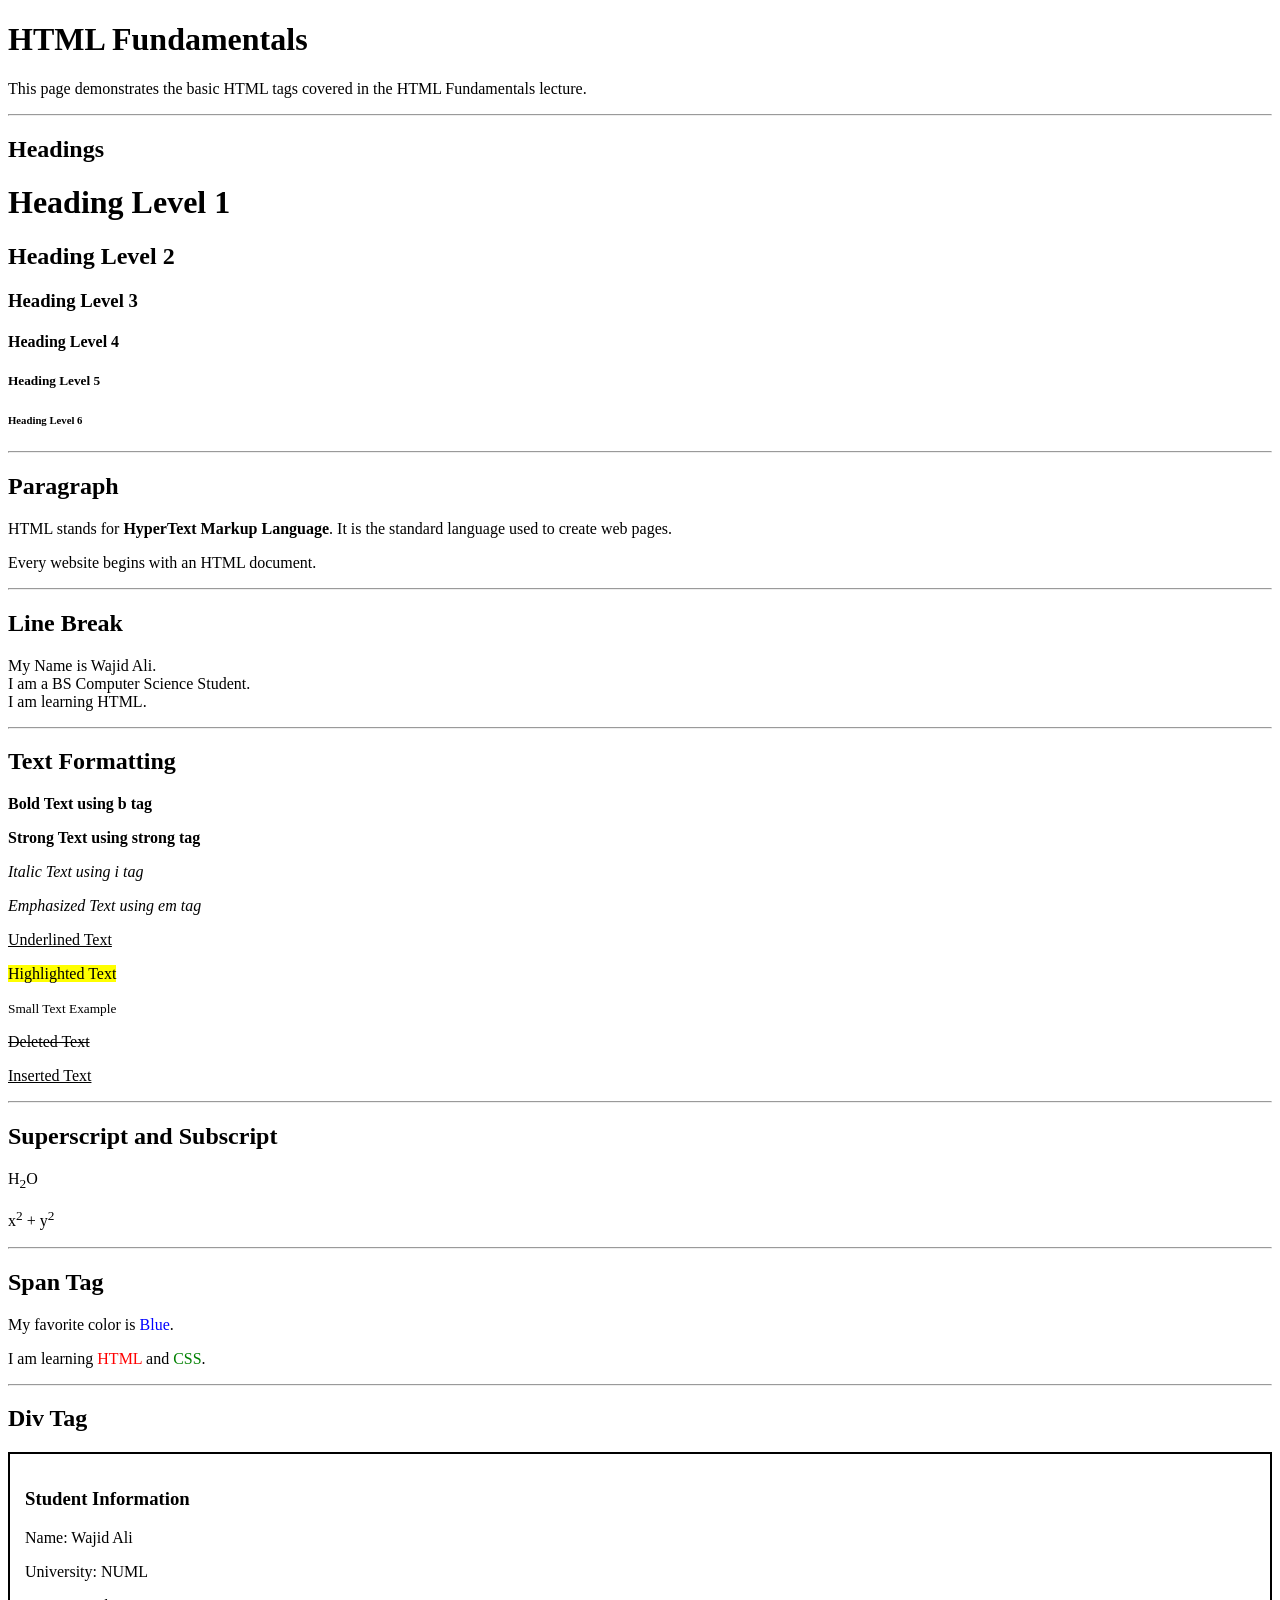
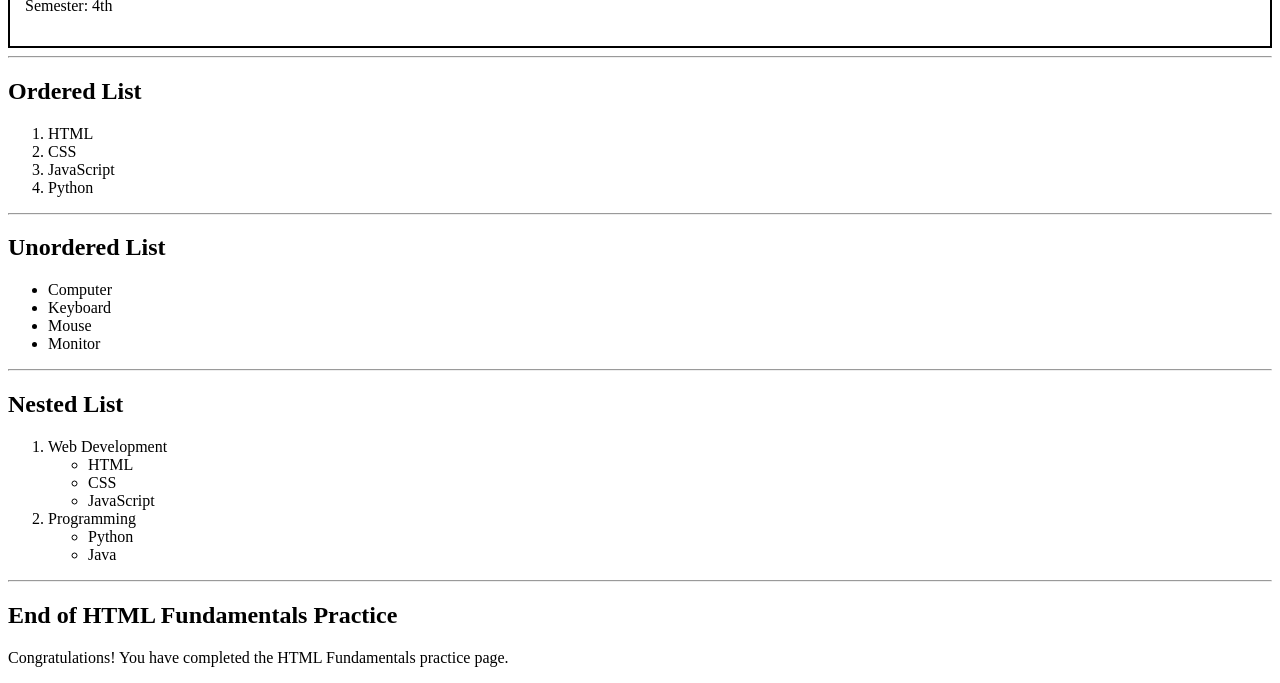
<file: 02-HTML-Fundamentals/index.html>
<!DOCTYPE html>
<html lang="en">

<head>
    <meta charset="UTF-8">
    <meta name="viewport" content="width=device-width, initial-scale=1.0">
    <title>HTML Fundamentals</title>
</head>

<body>

    <h1>HTML Fundamentals</h1>

    <p>
        This page demonstrates the basic HTML tags covered in the HTML Fundamentals lecture.
    </p>

    <hr>

    <!-- ===================================== -->
    <!-- Headings -->
    <!-- ===================================== -->

    <h2>Headings</h2>

    <h1>Heading Level 1</h1>
    <h2>Heading Level 2</h2>
    <h3>Heading Level 3</h3>
    <h4>Heading Level 4</h4>
    <h5>Heading Level 5</h5>
    <h6>Heading Level 6</h6>

    <hr>

    <!-- ===================================== -->
    <!-- Paragraph -->
    <!-- ===================================== -->

    <h2>Paragraph</h2>

    <p>
        HTML stands for <strong>HyperText Markup Language</strong>.
        It is the standard language used to create web pages.
    </p>

    <p>
        Every website begins with an HTML document.
    </p>

    <hr>

    <!-- ===================================== -->
    <!-- Line Break -->
    <!-- ===================================== -->

    <h2>Line Break</h2>

    <p>
        My Name is Wajid Ali.<br>
        I am a BS Computer Science Student.<br>
        I am learning HTML.
    </p>

    <hr>

    <!-- ===================================== -->
    <!-- Text Formatting -->
    <!-- ===================================== -->

    <h2>Text Formatting</h2>

    <p><b>Bold Text using b tag</b></p>

    <p><strong>Strong Text using strong tag</strong></p>

    <p><i>Italic Text using i tag</i></p>

    <p><em>Emphasized Text using em tag</em></p>

    <p><u>Underlined Text</u></p>

    <p><mark>Highlighted Text</mark></p>

    <p><small>Small Text Example</small></p>

    <p><del>Deleted Text</del></p>

    <p><ins>Inserted Text</ins></p>

    <hr>

    <!-- ===================================== -->
    <!-- Superscript & Subscript -->
    <!-- ===================================== -->

    <h2>Superscript and Subscript</h2>

    <p>
        H<sub>2</sub>O
    </p>

    <p>
        x<sup>2</sup> + y<sup>2</sup>
    </p>

    <hr>

    <!-- ===================================== -->
    <!-- Span -->
    <!-- ===================================== -->

    <h2>Span Tag</h2>

    <p>
        My favorite color is
        <span style="color:blue;">Blue</span>.
    </p>

    <p>
        I am learning
        <span style="color:red;">HTML</span>
        and
        <span style="color:green;">CSS</span>.
    </p>

    <hr>

    <!-- ===================================== -->
    <!-- Div -->
    <!-- ===================================== -->

    <h2>Div Tag</h2>

    <div style="border:2px solid black; padding:15px;">

        <h3>Student Information</h3>

        <p>Name: Wajid Ali</p>

        <p>University: NUML</p>

        <p>Semester: 4th</p>

    </div>

    <hr>

    <!-- ===================================== -->
    <!-- Ordered List -->
    <!-- ===================================== -->

    <h2>Ordered List</h2>

    <ol>
        <li>HTML</li>
        <li>CSS</li>
        <li>JavaScript</li>
        <li>Python</li>
    </ol>

    <hr>

    <!-- ===================================== -->
    <!-- Unordered List -->
    <!-- ===================================== -->

    <h2>Unordered List</h2>

    <ul>
        <li>Computer</li>
        <li>Keyboard</li>
        <li>Mouse</li>
        <li>Monitor</li>
    </ul>

    <hr>

    <!-- ===================================== -->
    <!-- Nested List -->
    <!-- ===================================== -->

    <h2>Nested List</h2>

    <ol>
        <li>Web Development
            <ul>
                <li>HTML</li>
                <li>CSS</li>
                <li>JavaScript</li>
            </ul>
        </li>

        <li>Programming
            <ul>
                <li>Python</li>
                <li>Java</li>
            </ul>
        </li>
    </ol>

    <hr>

    <h2>End of HTML Fundamentals Practice</h2>

    <p>
        Congratulations! You have completed the HTML Fundamentals practice page.
    </p>

</body>

</html>
</file>
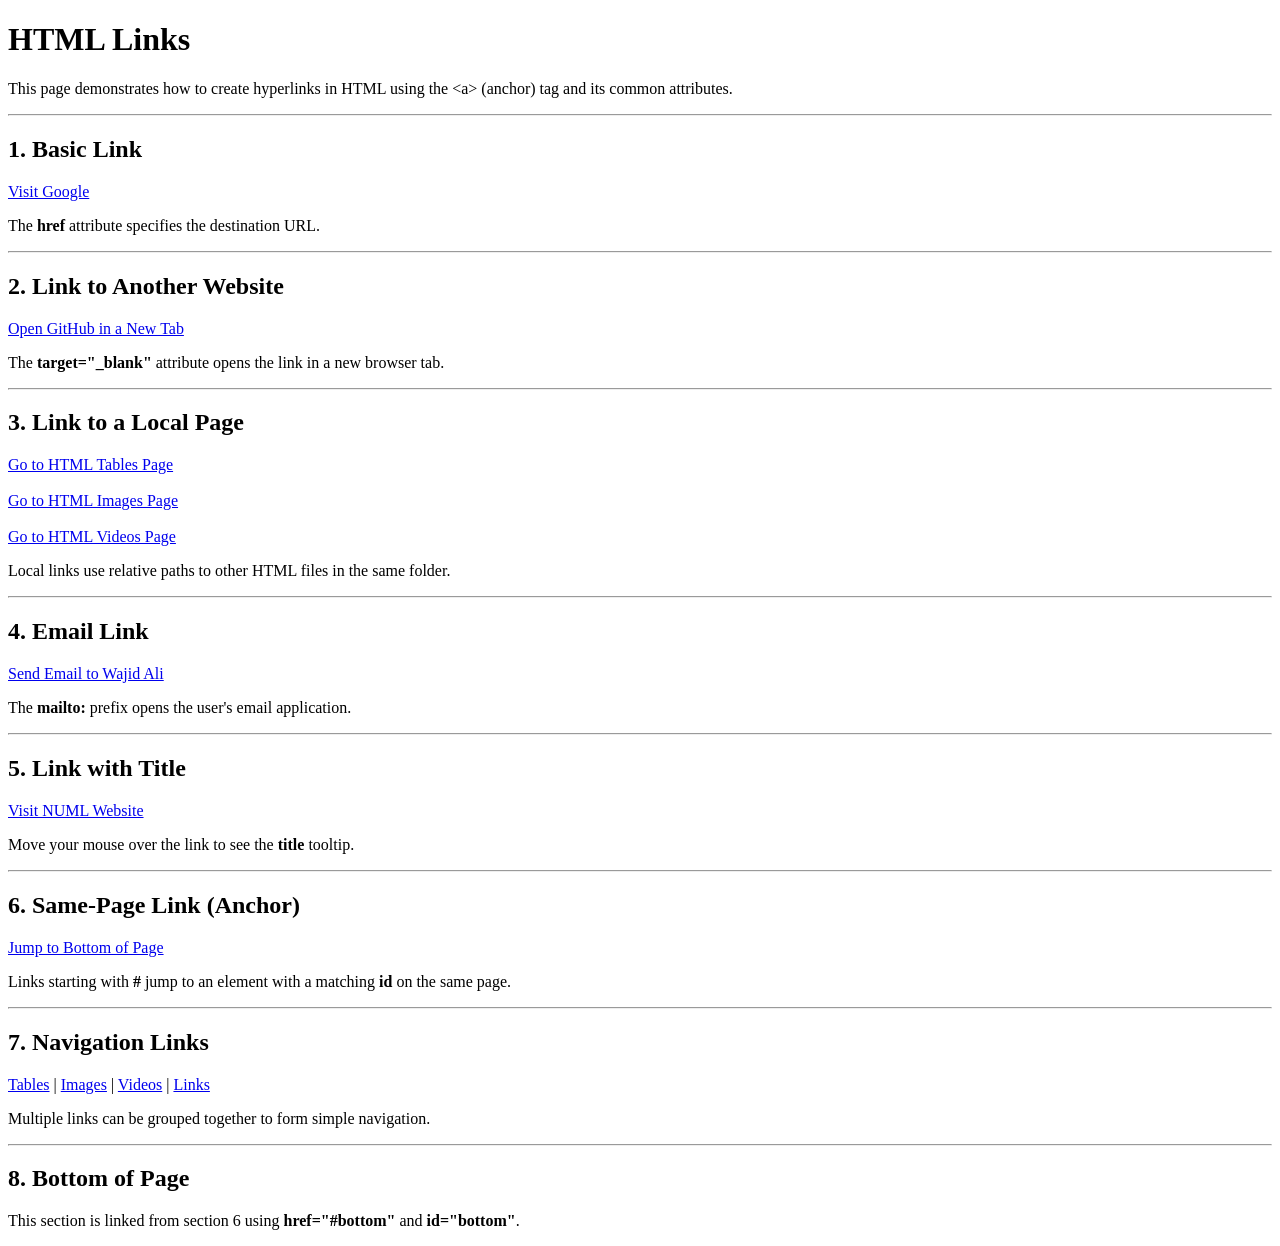
<file: 03-HTML-Elements/links.html>
<!DOCTYPE html>
<html lang="en">

<head>
    <meta charset="UTF-8">
    <meta name="viewport" content="width=device-width, initial-scale=1.0">
    <title>HTML Links</title>
</head>

<body>

    <h1>HTML Links</h1>

    <p>
        This page demonstrates how to create hyperlinks in HTML using the
        &lt;a&gt; (anchor) tag and its common attributes.
    </p>

    <hr>

    <h2>1. Basic Link</h2>

    <a href="https://www.google.com">Visit Google</a>

    <p>
        The <strong>href</strong> attribute specifies the destination URL.
    </p>

    <hr>

    <h2>2. Link to Another Website</h2>

    <a href="https://github.com" target="_blank">Open GitHub in a New Tab</a>

    <p>
        The <strong>target="_blank"</strong> attribute opens the link in a new
        browser tab.
    </p>

    <hr>

    <h2>3. Link to a Local Page</h2>

    <a href="table.html">Go to HTML Tables Page</a>

    <br><br>

    <a href="image.html">Go to HTML Images Page</a>

    <br><br>

    <a href="video.html">Go to HTML Videos Page</a>

    <p>
        Local links use relative paths to other HTML files in the same folder.
    </p>

    <hr>

    <h2>4. Email Link</h2>

    <a href="mailto:wajid@example.com">Send Email to Wajid Ali</a>

    <p>
        The <strong>mailto:</strong> prefix opens the user's email application.
    </p>

    <hr>

    <h2>5. Link with Title</h2>

    <a href="https://www.numl.edu.pk" title="National University of Modern Languages">
        Visit NUML Website
    </a>

    <p>
        Move your mouse over the link to see the <strong>title</strong> tooltip.
    </p>

    <hr>

    <h2>6. Same-Page Link (Anchor)</h2>

    <a href="#bottom">Jump to Bottom of Page</a>

    <p>
        Links starting with <strong>#</strong> jump to an element with a matching
        <strong>id</strong> on the same page.
    </p>

    <hr>

    <h2>7. Navigation Links</h2>

    <p>
        <a href="table.html">Tables</a> |
        <a href="image.html">Images</a> |
        <a href="video.html">Videos</a> |
        <a href="links.html">Links</a>
    </p>

    <p>
        Multiple links can be grouped together to form simple navigation.
    </p>

    <hr>

    <h2 id="bottom">8. Bottom of Page</h2>

    <p>
        This section is linked from section 6 using
        <strong>href="#bottom"</strong> and <strong>id="bottom"</strong>.
    </p>

</body>

</html>
</file>
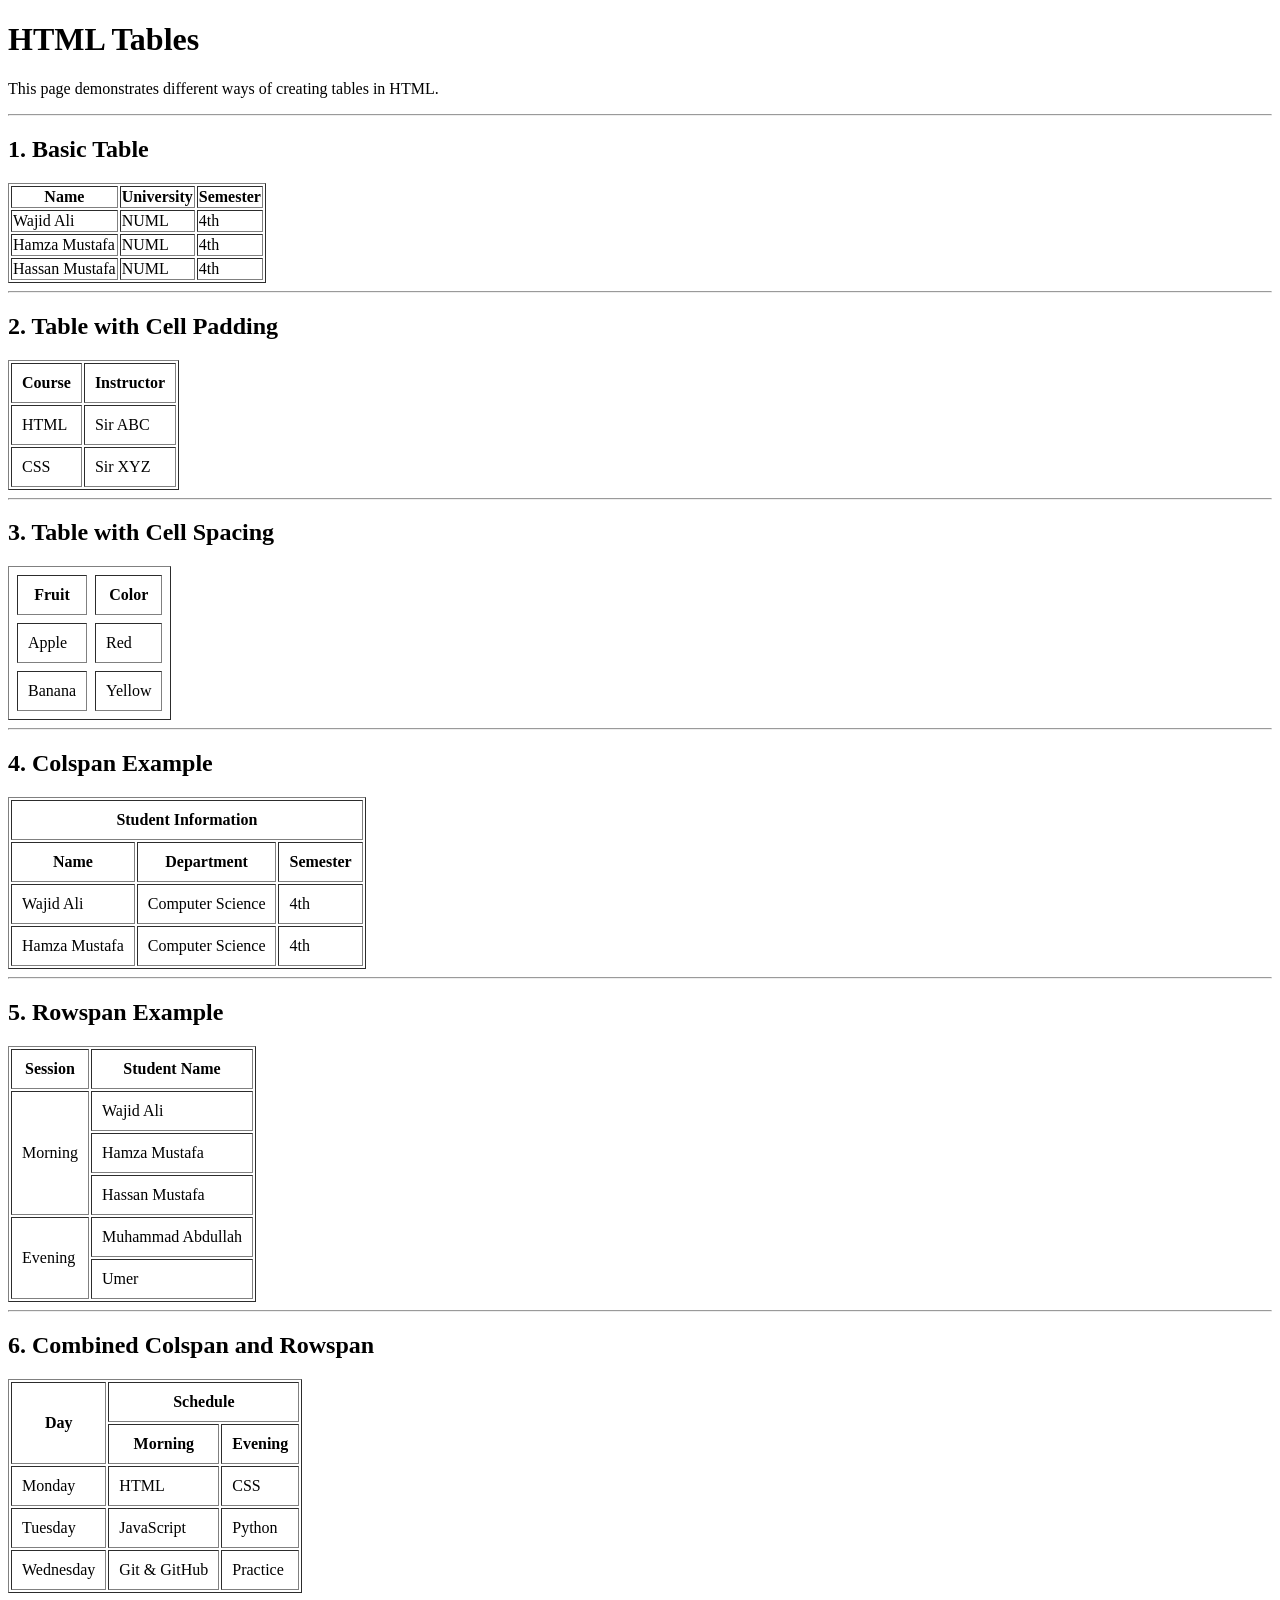
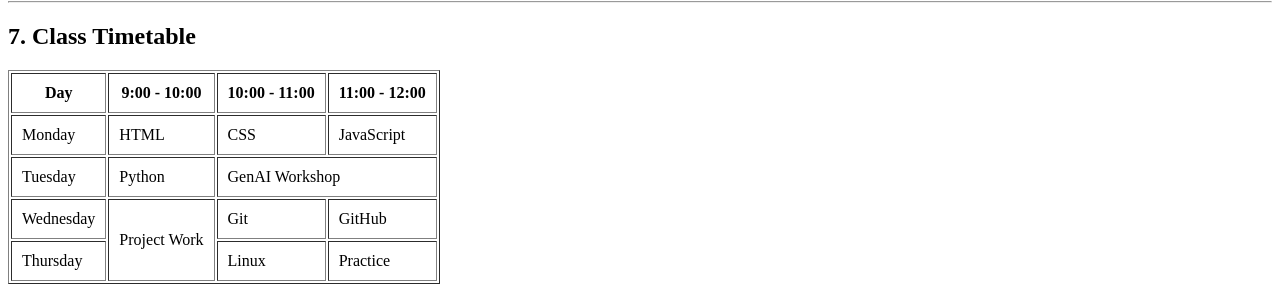
<file: 03-HTML-Elements/table.html>
<!DOCTYPE html>
<html lang="en">

<head>
    <title>HTML Tables</title>
</head>

<body>

    <h1>HTML Tables</h1>

    <p>
        This page demonstrates different ways of creating tables in HTML.
    </p>

    <hr>

    <h2>1. Basic Table</h2>

    <table border="1">

        <tr>
            <th>Name</th>
            <th>University</th>
            <th>Semester</th>
        </tr>

        <tr>
            <td>Wajid Ali</td>
            <td>NUML</td>
            <td>4th</td>
        </tr>

        <tr>
            <td>Hamza Mustafa</td>
            <td>NUML</td>
            <td>4th</td>
        </tr>

        <tr>
            <td>Hassan Mustafa</td>
            <td>NUML</td>
            <td>4th</td>
        </tr>

    </table>

    <hr>

    <h2>2. Table with Cell Padding</h2>

    <table border="1" cellpadding="10">

        <tr>
            <th>Course</th>
            <th>Instructor</th>
        </tr>

        <tr>
            <td>HTML</td>
            <td>Sir ABC</td>
        </tr>

        <tr>
            <td>CSS</td>
            <td>Sir XYZ</td>
        </tr>

    </table>

    <hr>

    <h2>3. Table with Cell Spacing</h2>

    <table border="1" cellpadding="10" cellspacing="8">

        <tr>
            <th>Fruit</th>
            <th>Color</th>
        </tr>

        <tr>
            <td>Apple</td>
            <td>Red</td>
        </tr>

        <tr>
            <td>Banana</td>
            <td>Yellow</td>
        </tr>

    </table>

    <hr>

    <h2>4. Colspan Example</h2>

    <table border="1" cellpadding="10">

        <tr>
            <th colspan="3">
                Student Information
            </th>
        </tr>

        <tr>
            <th>Name</th>
            <th>Department</th>
            <th>Semester</th>
        </tr>

        <tr>
            <td>Wajid Ali</td>
            <td>Computer Science</td>
            <td>4th</td>
        </tr>

        <tr>
            <td>Hamza Mustafa</td>
            <td>Computer Science</td>
            <td>4th</td>
        </tr>

    </table>

    <hr>

    <h2>5. Rowspan Example</h2>

    <table border="1" cellpadding="10">

        <tr>
            <th>Session</th>
            <th>Student Name</th>
        </tr>

        <tr>
            <td rowspan="3">Morning</td>
            <td>Wajid Ali</td>
        </tr>

        <tr>
            <td>Hamza Mustafa</td>
        </tr>

        <tr>
            <td>Hassan Mustafa</td>
        </tr>

        <tr>
            <td rowspan="2">Evening</td>
            <td>Muhammad Abdullah</td>
        </tr>

        <tr>
            <td>Umer</td>
        </tr>

    </table>

    <hr>

    <h2>6. Combined Colspan and Rowspan</h2>

    <table border="1" cellpadding="10">

        <tr>
            <th rowspan="2">Day</th>
            <th colspan="2">Schedule</th>
        </tr>

        <tr>
            <th>Morning</th>
            <th>Evening</th>
        </tr>

        <tr>
            <td>Monday</td>
            <td>HTML</td>
            <td>CSS</td>
        </tr>

        <tr>
            <td>Tuesday</td>
            <td>JavaScript</td>
            <td>Python</td>
        </tr>

        <tr>
            <td>Wednesday</td>
            <td>Git & GitHub</td>
            <td>Practice</td>
        </tr>

    </table>

    <hr>

    <h2>7. Class Timetable</h2>

    <table border="1" cellpadding="10">

        <tr>
            <th>Day</th>
            <th>9:00 - 10:00</th>
            <th>10:00 - 11:00</th>
            <th>11:00 - 12:00</th>
        </tr>

        <tr>
            <td>Monday</td>
            <td>HTML</td>
            <td>CSS</td>
            <td>JavaScript</td>
        </tr>

        <tr>
            <td>Tuesday</td>
            <td>Python</td>
            <td colspan="2">GenAI Workshop</td>
        </tr>

        <tr>
            <td>Wednesday</td>
            <td rowspan="2">Project Work</td>
            <td>Git</td>
            <td>GitHub</td>
        </tr>

        <tr>
            <td>Thursday</td>
            <td>Linux</td>
            <td>Practice</td>
        </tr>

    </table>

</body>

</html>
</file>
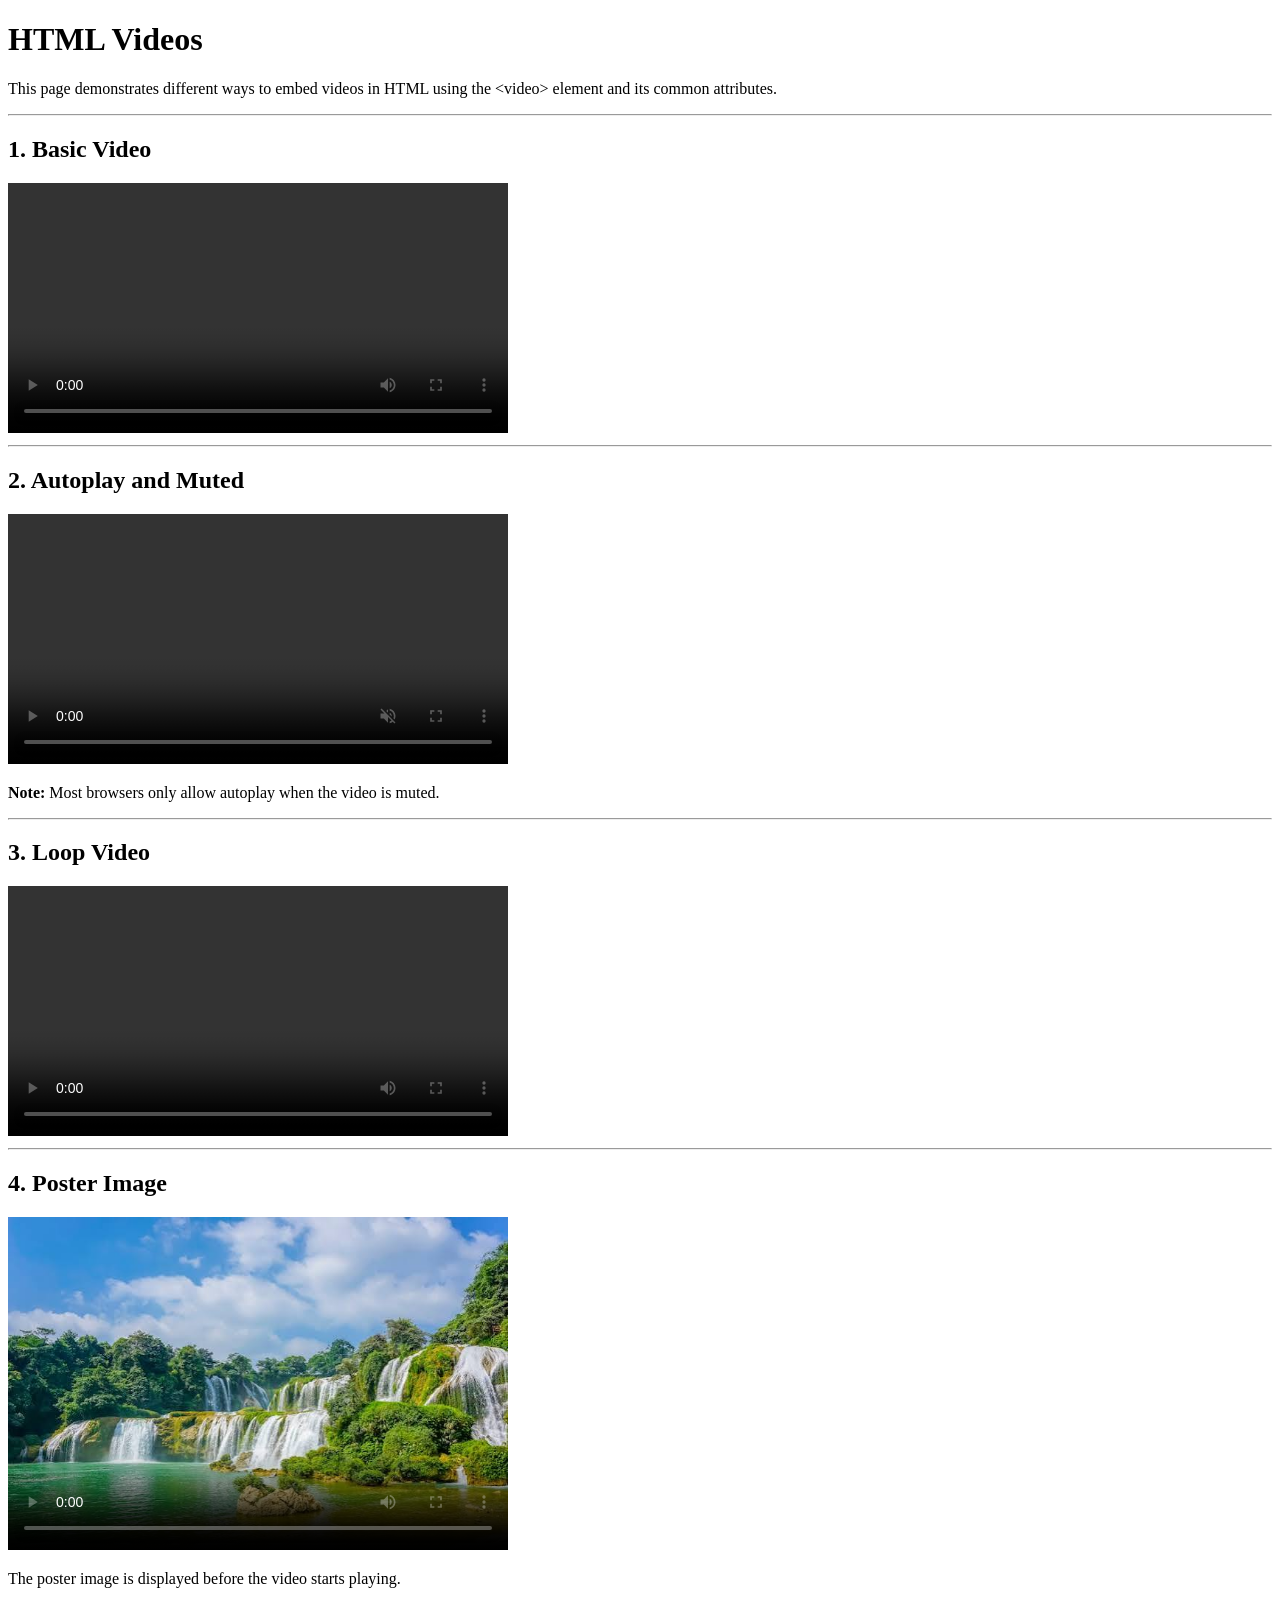
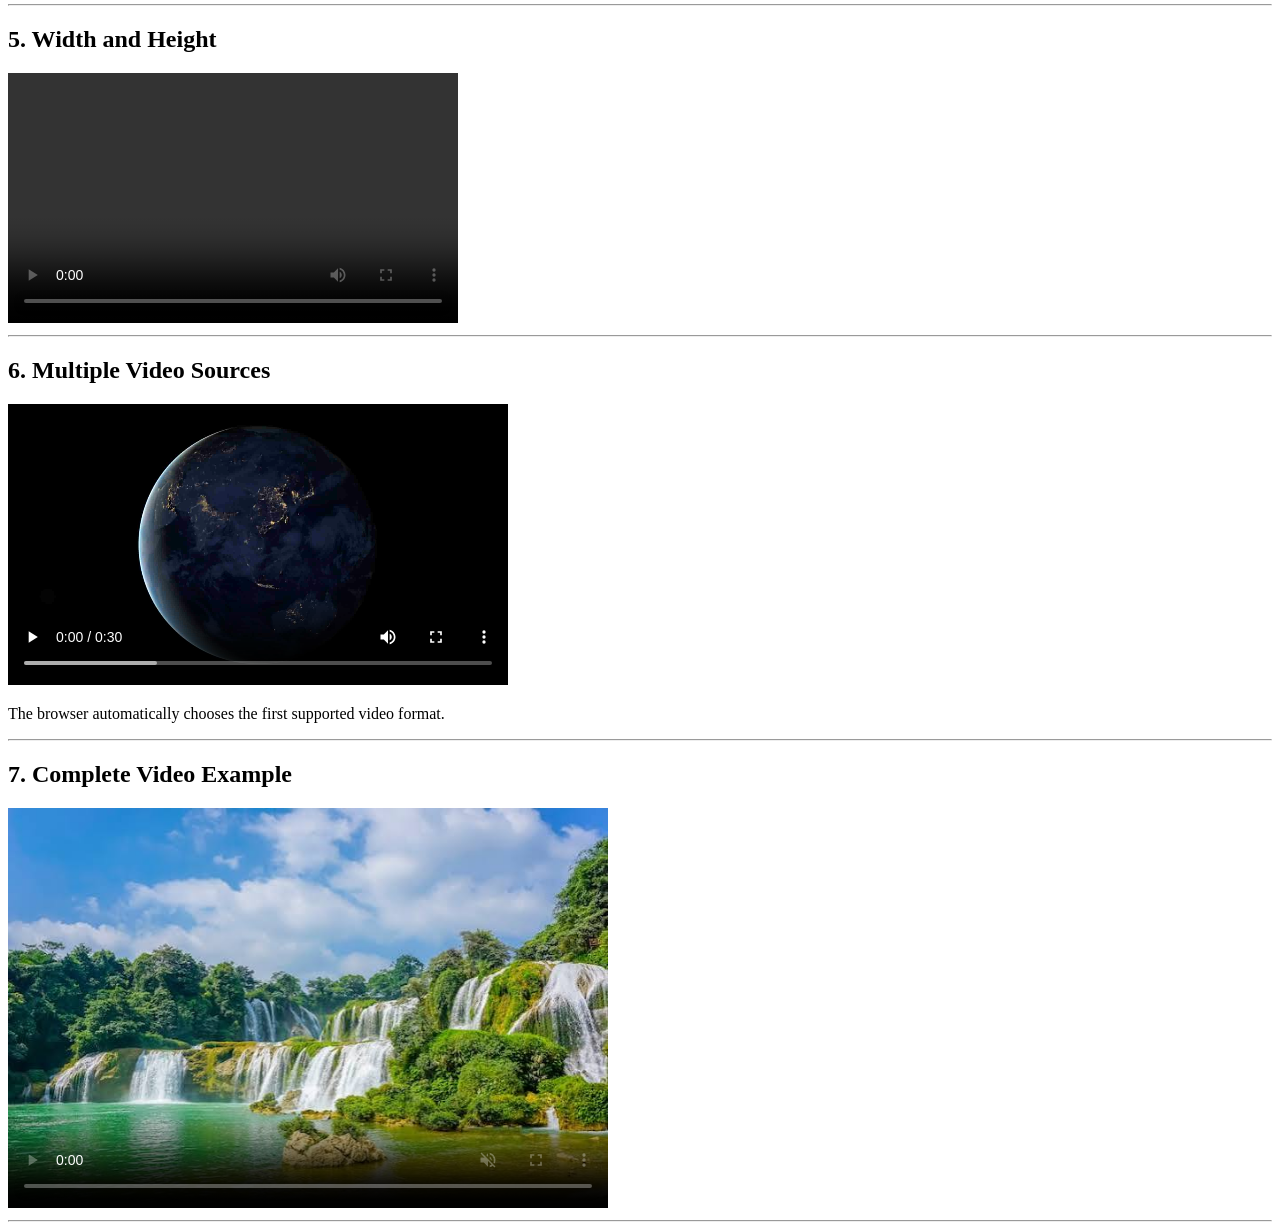
<file: 03-HTML-Elements/video.html>
<!DOCTYPE html>
<html lang="en">

<head>
    <title>HTML Videos</title>
</head>

<body>

    <h1>HTML Videos</h1>

    <p>
        This page demonstrates different ways to embed videos in HTML using the
        &lt;video&gt; element and its common attributes.
    </p>

    <hr>

    <h2>1. Basic Video</h2>

    <video width="500" controls>
        <source src="videos/sample.mp4" type="video/mp4">
        Your browser does not support the video tag.
    </video>

    <hr>

    <h2>2. Autoplay and Muted</h2>

    <video width="500" autoplay muted controls>
        <source src="videos/sample.mp4" type="video/mp4">
        Your browser does not support the video tag.
    </video>

    <p>
        <strong>Note:</strong> Most browsers only allow autoplay when the video
        is muted.
    </p>

    <hr>

    <h2>3. Loop Video</h2>

    <video width="500" controls loop>
        <source src="videos/sample.mp4" type="video/mp4">
        Your browser does not support the video tag.
    </video>

    <hr>

    <h2>4. Poster Image</h2>

    <video width="500" controls poster="images/nature.jpeg">
        <source src="videos/sample.mp4" type="video/mp4">
        Your browser does not support the video tag.
    </video>

    <p>
        The poster image is displayed before the video starts playing.
    </p>

    <hr>

    <h2>5. Width and Height</h2>

    <video width="450" height="250" controls>
        <source src="videos/sample.mp4" type="video/mp4">
        Your browser does not support the video tag.
    </video>

    <hr>

    <h2>6. Multiple Video Sources</h2>

    <video width="500" controls>

        <source src="videos/sample.mp4" type="video/mp4">

        <source src="videos/sample.webm" type="video/webm">

        Your browser does not support the video tag.

    </video>

    <p>
        The browser automatically chooses the first supported video format.
    </p>

    <hr>

    <h2>7. Complete Video Example</h2>

    <video width="600" controls muted loop poster="images/nature.jpeg">

        <source src="videos/sample.mp4" type="video/mp4">

        Your browser does not support the video tag.

    </video>

    <hr>
</body>

</html>
</file>
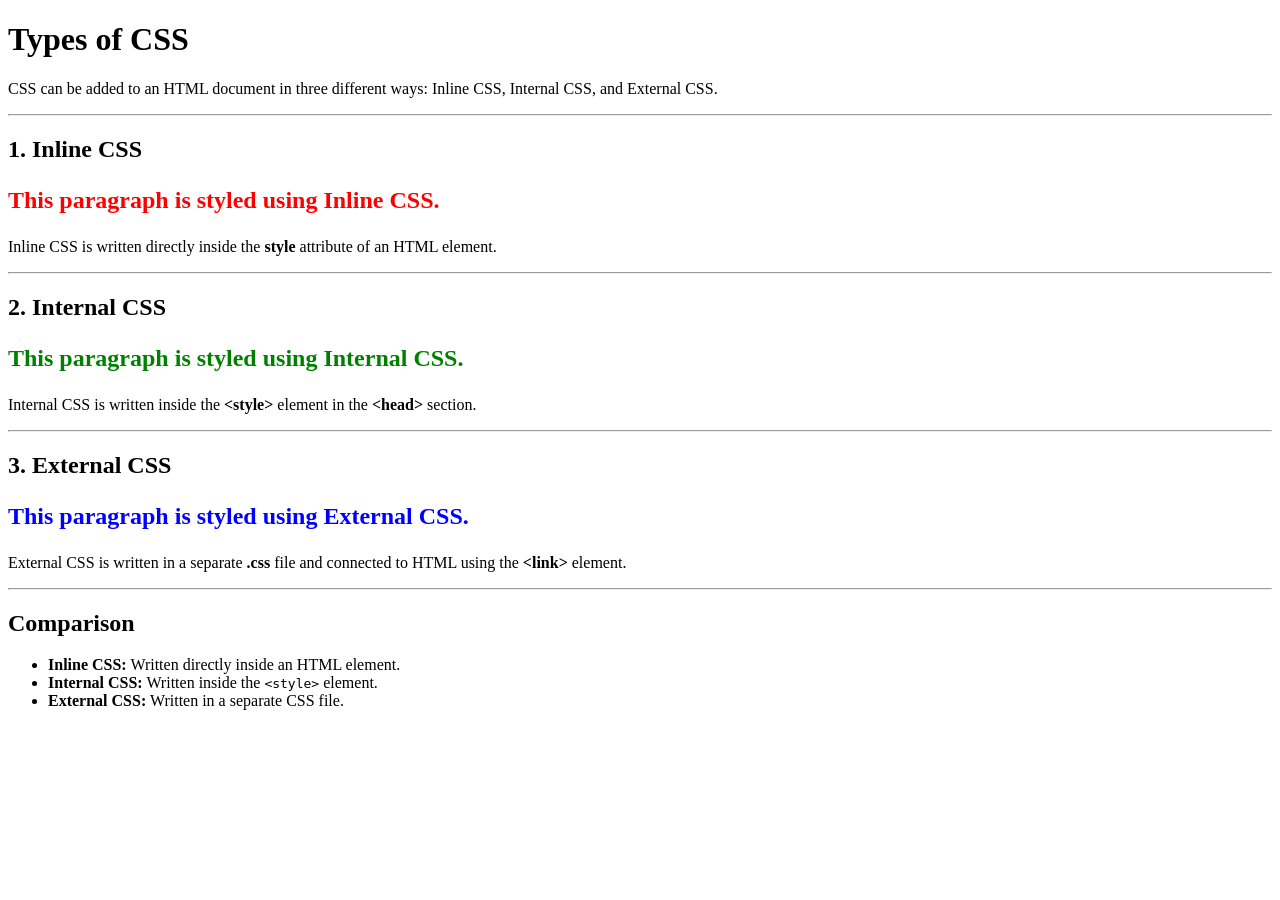
<file: 04-CSS-Basics/01-css-types.html>
<!DOCTYPE html>
<html lang="en">

<head>
    <meta charset="UTF-8">
    <meta name="viewport" content="width=device-width, initial-scale=1.0">

    <title>CSS Types</title>

    <!-- External CSS -->
    <link rel="stylesheet" href="css/types.css">

    <!-- Internal CSS -->
    <style>
        .internal-style {
            color: green;
            font-size: 24px;
            font-weight: bold;
        }
    </style>
</head>

<body>

    <h1>Types of CSS</h1>

    <p>
        CSS can be added to an HTML document in three different ways:
        Inline CSS, Internal CSS, and External CSS.
    </p>

    <hr>

    <!-- 1. Inline CSS -->

    <h2>1. Inline CSS</h2>

    <p style="color: red; font-size: 24px; font-weight: bold;">
        This paragraph is styled using Inline CSS.
    </p>

    <p>
        Inline CSS is written directly inside the
        <strong>style</strong> attribute of an HTML element.
    </p>

    <hr>

    <!-- 2. Internal CSS -->

    <h2>2. Internal CSS</h2>

    <p class="internal-style">
        This paragraph is styled using Internal CSS.
    </p>

    <p>
        Internal CSS is written inside the
        <strong>&lt;style&gt;</strong> element in the
        <strong>&lt;head&gt;</strong> section.
    </p>

    <hr>

    <!-- 3. External CSS -->

    <h2>3. External CSS</h2>

    <p class="external-style">
        This paragraph is styled using External CSS.
    </p>

    <p>
        External CSS is written in a separate
        <strong>.css</strong> file and connected to HTML
        using the <strong>&lt;link&gt;</strong> element.
    </p>

    <hr>

    <!-- Comparison -->

    <h2>Comparison</h2>

    <ul>
        <li>
            <strong>Inline CSS:</strong>
            Written directly inside an HTML element.
        </li>

        <li>
            <strong>Internal CSS:</strong>
            Written inside the
            <code>&lt;style&gt;</code> element.
        </li>

        <li>
            <strong>External CSS:</strong>
            Written in a separate CSS file.
        </li>
    </ul>

</body>

</html>
</file>
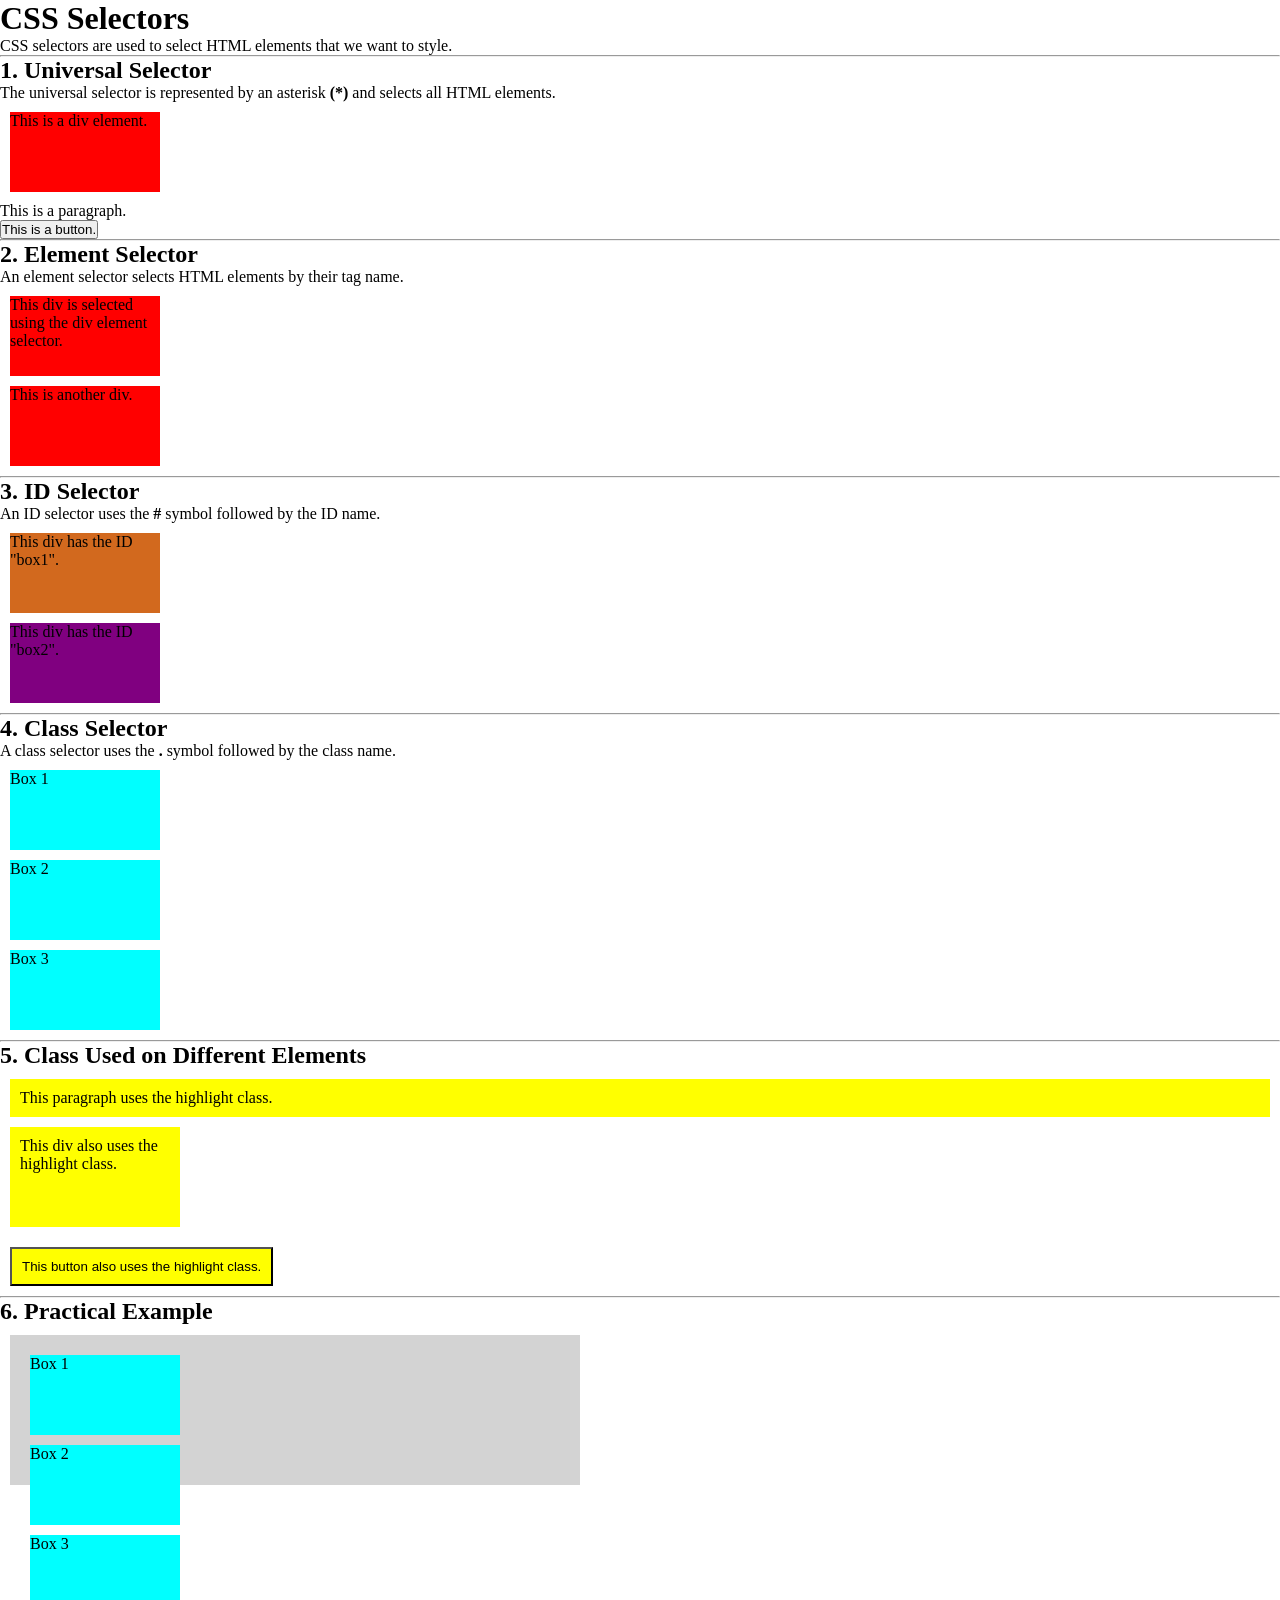
<file: 04-CSS-Basics/02-css-selectors.html>
<!DOCTYPE html>
<html lang="en">

<head>
    <meta charset="UTF-8">
    <meta name="viewport" content="width=device-width, initial-scale=1.0">

    <title>CSS Selectors</title>

    <link rel="stylesheet" href="css/selectors.css">
</head>

<body>

    <h1>CSS Selectors</h1>

    <p>
        CSS selectors are used to select HTML elements that we want to style.
    </p>

    <hr>

    <!-- 1. Universal Selector -->

    <h2>1. Universal Selector</h2>

    <p>
        The universal selector is represented by an asterisk
        <strong>(*)</strong> and selects all HTML elements.
    </p>

    <div>
        This is a div element.
    </div>

    <p>
        This is a paragraph.
    </p>

    <button>
        This is a button.
    </button>

    <hr>

    <!-- 2. Element Selector -->

    <h2>2. Element Selector</h2>

    <p>
        An element selector selects HTML elements by their tag name.
    </p>

    <div>
        This div is selected using the div element selector.
    </div>

    <div>
        This is another div.
    </div>

    <hr>

    <!-- 3. ID Selector -->

    <h2>3. ID Selector</h2>

    <p>
        An ID selector uses the <strong>#</strong> symbol followed by
        the ID name.
    </p>

    <div id="box1">
        This div has the ID "box1".
    </div>

    <div id="box2">
        This div has the ID "box2".
    </div>

    <hr>

    <!-- 4. Class Selector -->

    <h2>4. Class Selector</h2>

    <p>
        A class selector uses the <strong>.</strong> symbol followed by
        the class name.
    </p>

    <div class="box">
        Box 1
    </div>

    <div class="box">
        Box 2
    </div>

    <div class="box">
        Box 3
    </div>

    <hr>

    <!-- 5. Same Class on Different Elements -->

    <h2>5. Class Used on Different Elements</h2>

    <p class="highlight">
        This paragraph uses the highlight class.
    </p>

    <div class="highlight">
        This div also uses the highlight class.
    </div>

    <button class="highlight">
        This button also uses the highlight class.
    </button>

    <hr>
        
    <!-- 6. Practical Example -->

    <h2>6. Practical Example</h2>

    <div id="container">

        <div class="box">
            Box 1
        </div>

        <div class="box">
            Box 2
        </div>

        <div class="box">
            Box 3
        </div>

    </div>

</body>

</html>
</file>
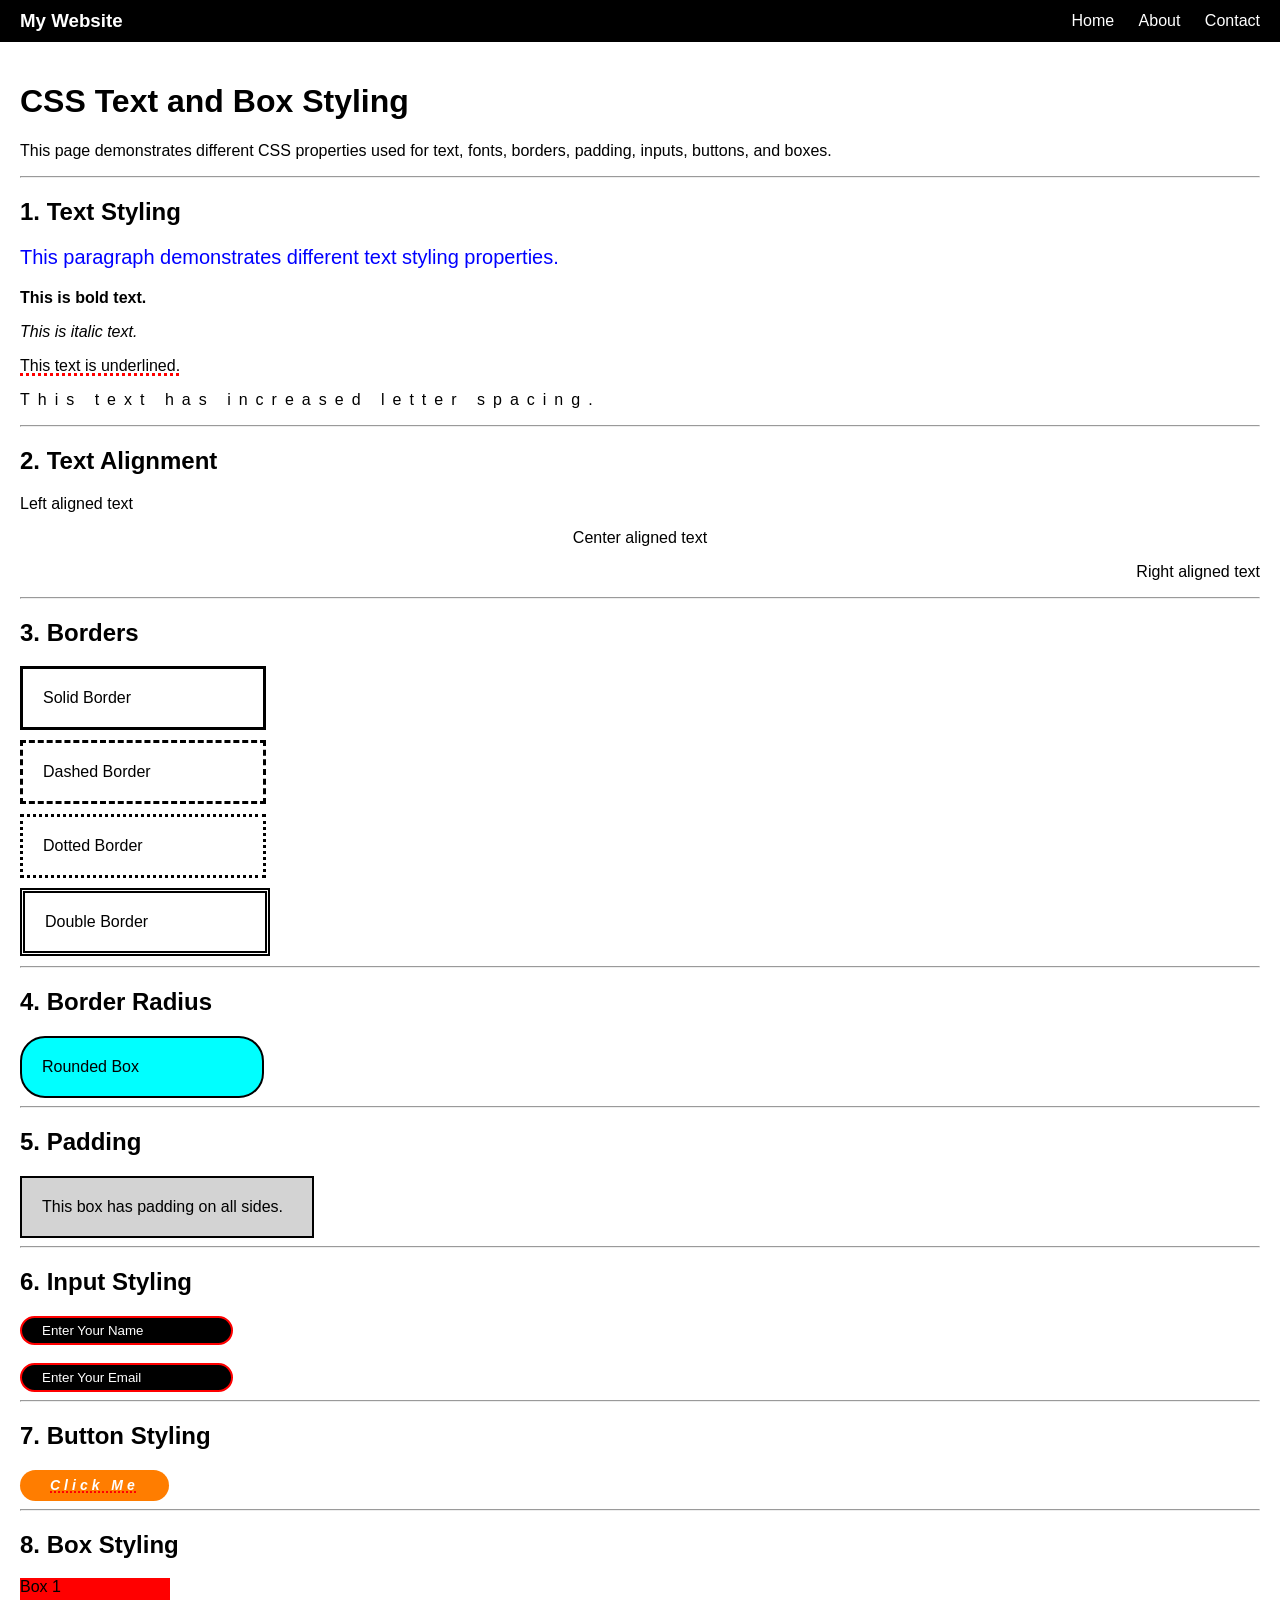
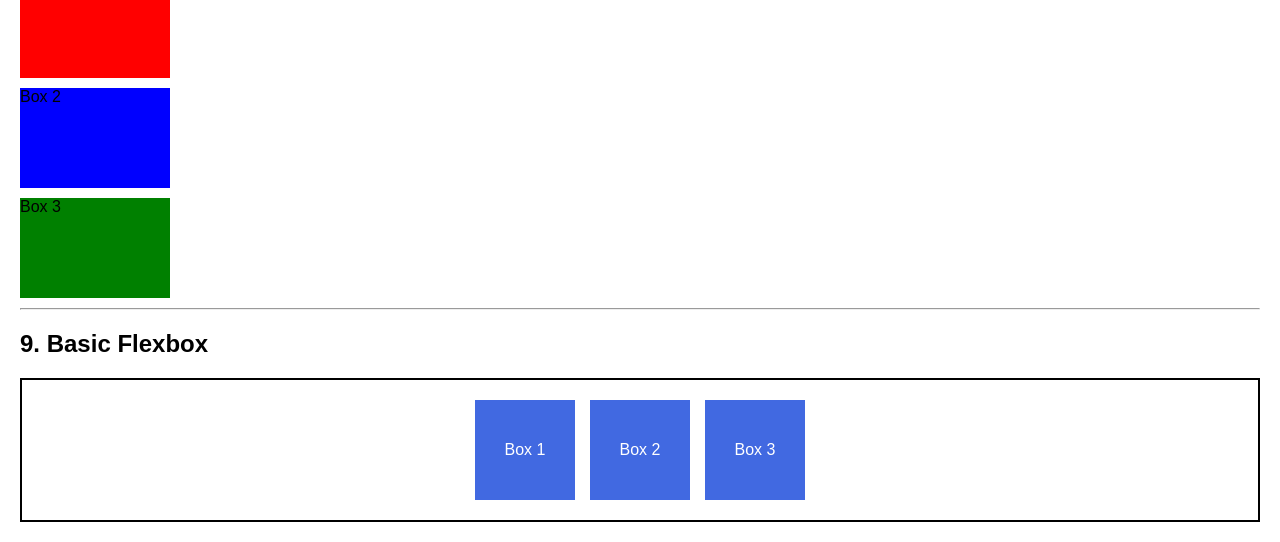
<file: 04-CSS-Basics/03-text-and-box-styling.html>
<!DOCTYPE html>
<html lang="en">

<head>
    <meta charset="UTF-8">
    <meta name="viewport" content="width=device-width, initial-scale=1.0">

    <title>CSS Text and Box Styling</title>

    <link rel="stylesheet" href="css/styling.css">
</head>

<body>

    <!-- Navigation Bar -->

    <nav id="navbar">

        <h3>My Website</h3>

        <div>
            <a href="#">Home</a>
            <a href="#">About</a>
            <a href="#">Contact</a>
        </div>

    </nav>

    <main>

        <h1>CSS Text and Box Styling</h1>

        <p>
            This page demonstrates different CSS properties used for
            text, fonts, borders, padding, inputs, buttons, and boxes.
        </p>

        <hr>

        <!-- Text Styling -->

        <h2>1. Text Styling</h2>

        <p class="text-example">
            This paragraph demonstrates different text styling properties.
        </p>

        <p class="bold-text">
            This is bold text.
        </p>

        <p class="italic-text">
            This is italic text.
        </p>

        <p class="underline-text">
            This text is underlined.
        </p>

        <p class="spaced-text">
            This text has increased letter spacing.
        </p>

        <hr>

        <!-- Text Alignment -->

        <h2>2. Text Alignment</h2>

        <p class="text-left">
            Left aligned text
        </p>

        <p class="text-center">
            Center aligned text
        </p>

        <p class="text-right">
            Right aligned text
        </p>

        <hr>

        <!-- Border -->

        <h2>3. Borders</h2>

        <div class="solid-border">
            Solid Border
        </div>

        <div class="dashed-border">
            Dashed Border
        </div>

        <div class="dotted-border">
            Dotted Border
        </div>

        <div class="double-border">
            Double Border
        </div>

        <hr>

        <!-- Border Radius -->

        <h2>4. Border Radius</h2>

        <div class="rounded-box">
            Rounded Box
        </div>

        <hr>

    
        <!-- Padding -->

        <h2>5. Padding</h2>

        <div class="padding-box">
            This box has padding on all sides.
        </div>

        <hr>

        <!-- Input Styling -->

        <h2>6. Input Styling</h2>

        <input
            type="text"
            placeholder="Enter Your Name">

        <br><br>

        <input
            type="email"
            placeholder="Enter Your Email">

        <hr>

        <!-- Button Styling -->

        <h2>7. Button Styling</h2>

        <button>
            Click Me
        </button>

        <hr>

        <!-- Box Styling -->

        <h2>8. Box Styling</h2>

        <div class="box box-red">
            Box 1
        </div>

        <div class="box box-blue">
            Box 2
        </div>

        <div class="box box-green">
            Box 3
        </div>

        <hr>

        <!-- Flexbox -->

        <h2>9. Basic Flexbox</h2>

        <div class="flex-container">

            <div class="flex-box">
                Box 1
            </div>

            <div class="flex-box">
                Box 2
            </div>

            <div class="flex-box">
                Box 3
            </div>

        </div>

    </main>

</body>

</html>
</file>
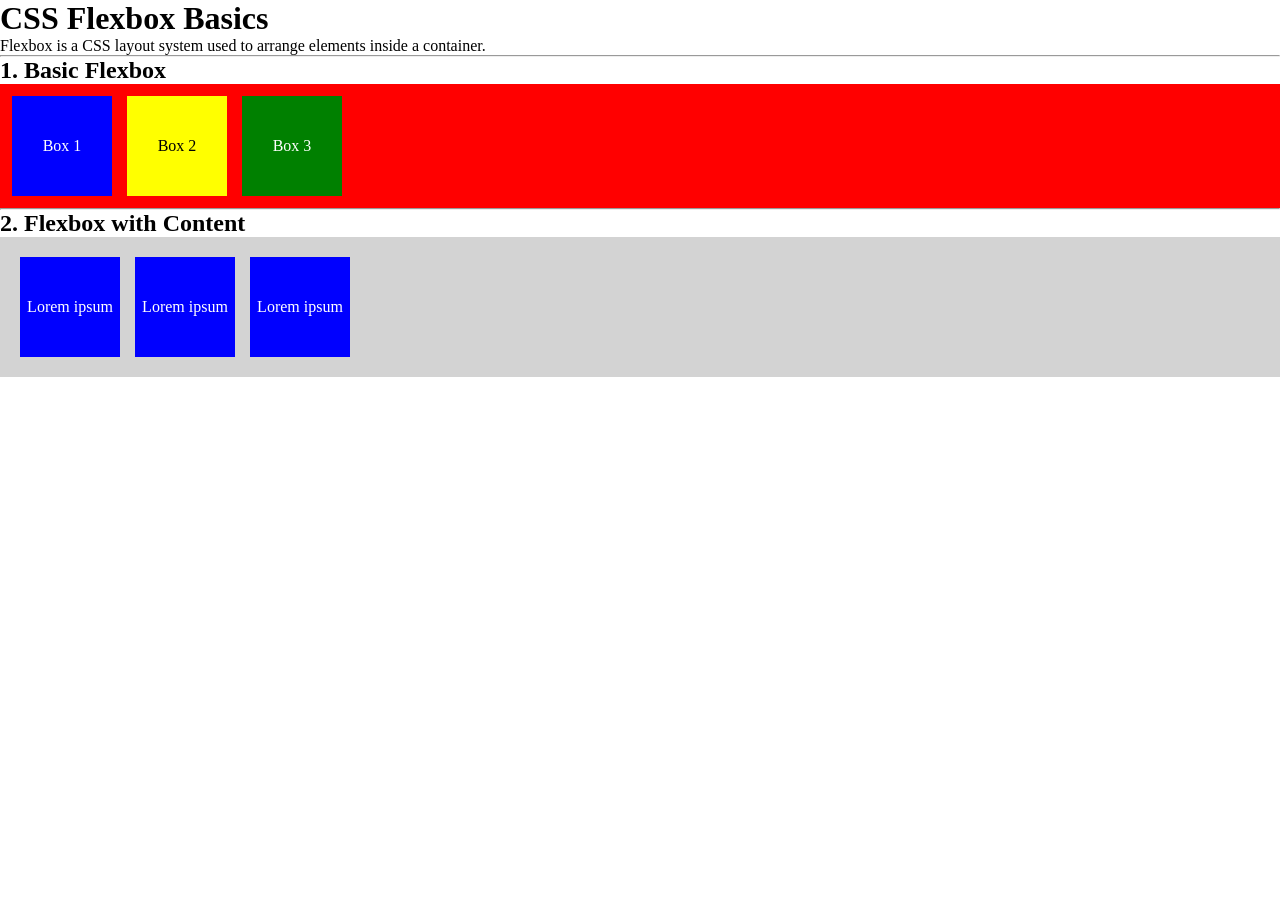
<file: 05-CSS-Flexbox/01-flexbox-basics.html>
<!DOCTYPE html>
<html lang="en">

<head>
    <meta charset="UTF-8">
    <meta name="viewport" content="width=device-width, initial-scale=1.0">

    <title>Flexbox Basics</title>

    <link rel="stylesheet" href="css/flexbox-basics.css">
</head>

<body>

    <h1>CSS Flexbox Basics</h1>

    <p>
        Flexbox is a CSS layout system used to arrange elements
        inside a container.
    </p>

    <hr>

    <!-- Basic Flex Container -->

    <h2>1. Basic Flexbox</h2>

    <div class="container">

        <div class="box box-one">
            Box 1
        </div>

        <div class="box box-two">
            Box 2
        </div>

        <div class="box box-three">
            Box 3
        </div>

    </div>

    <hr>

    <!-- Flexbox with Text -->

    <h2>2. Flexbox with Content</h2>

    <div class="content-container">

        <div class="content-box">
            <p>Lorem ipsum</p>
        </div>

        <div class="content-box">
            <p>Lorem ipsum</p>
        </div>

        <div class="content-box">
            <p>Lorem ipsum</p>
        </div>

    </div>

</body>

</html>
</file>
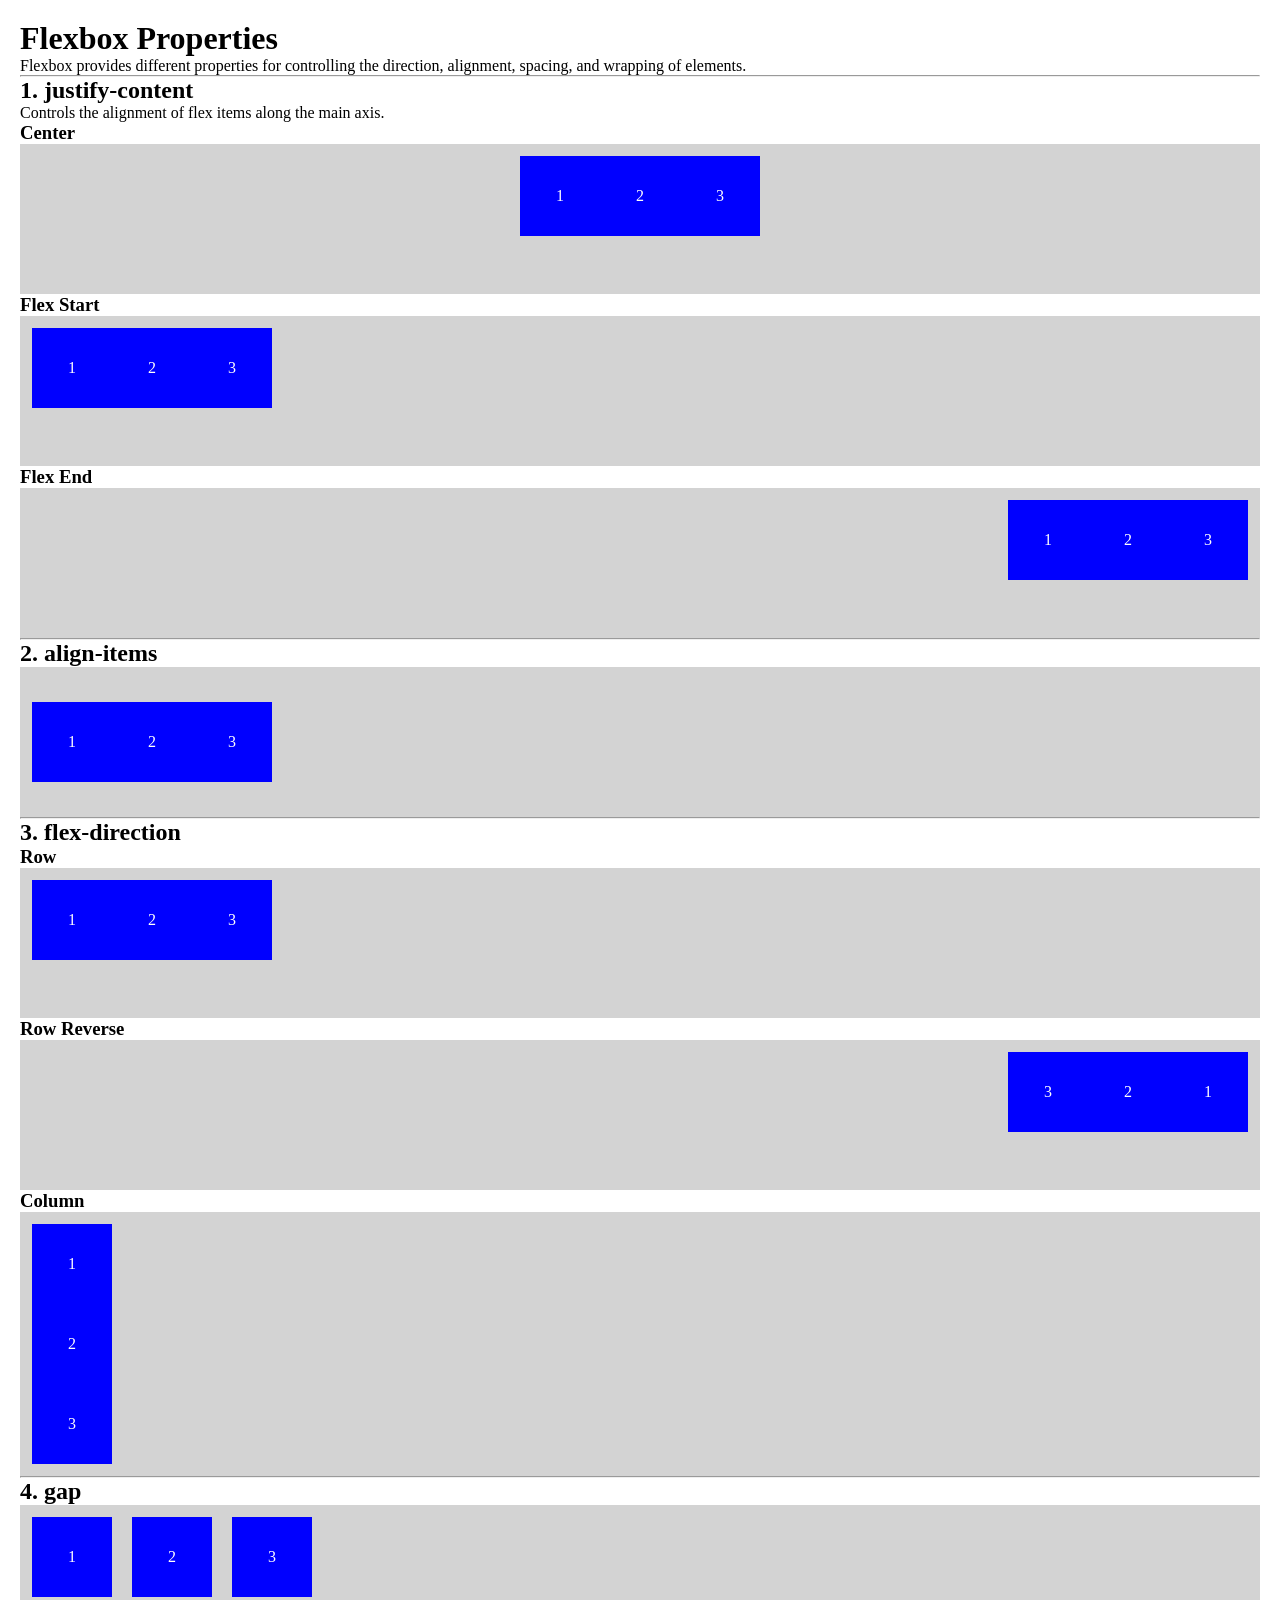
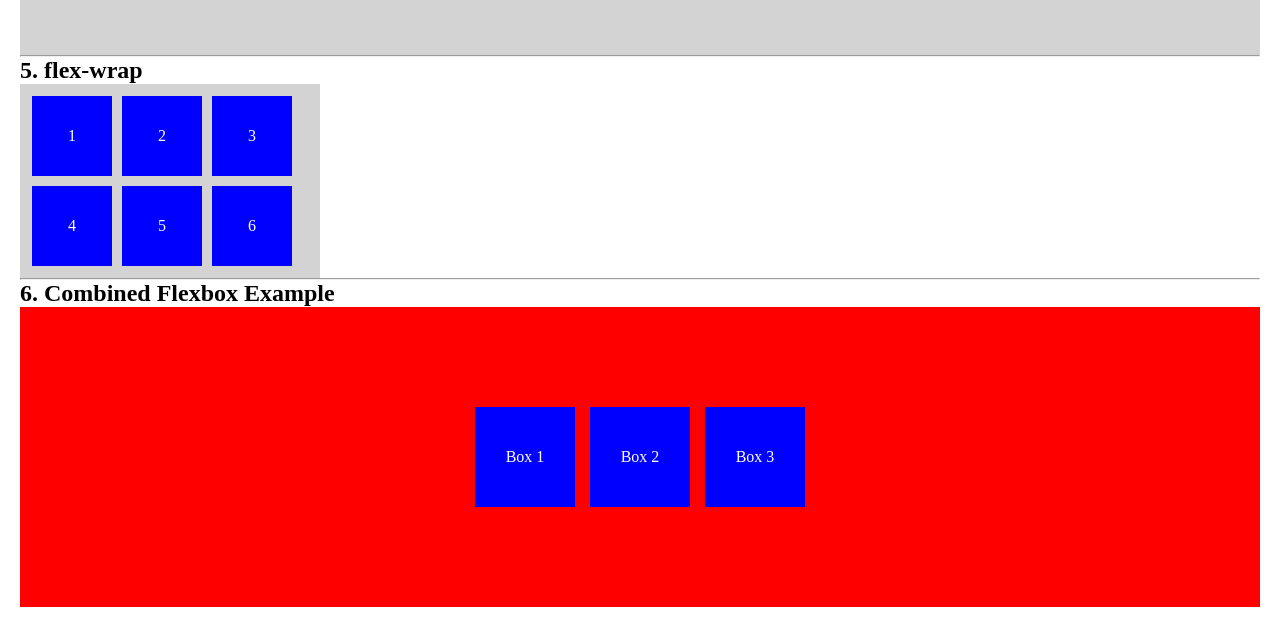
<file: 05-CSS-Flexbox/02-flexbox-properties.html>
<!DOCTYPE html>
<html lang="en">

<head>
    <meta charset="UTF-8">
    <meta name="viewport" content="width=device-width, initial-scale=1.0">

    <title>Flexbox Properties</title>

    <link rel="stylesheet" href="css/flexbox-properties.css">
</head>

<body>

    <h1>Flexbox Properties</h1>

    <p>
        Flexbox provides different properties for controlling the
        direction, alignment, spacing, and wrapping of elements.
    </p>

    <hr>

    <!-- justify-content -->

    <h2>1. justify-content</h2>

    <p>
        Controls the alignment of flex items along the main axis.
    </p>

    <h3>Center</h3>

    <div class="flex-container justify-center">

        <div class="item">1</div>
        <div class="item">2</div>
        <div class="item">3</div>

    </div>

    <h3>Flex Start</h3>

    <div class="flex-container justify-start">

        <div class="item">1</div>
        <div class="item">2</div>
        <div class="item">3</div>

    </div>

    <h3>Flex End</h3>

    <div class="flex-container justify-end">

        <div class="item">1</div>
        <div class="item">2</div>
        <div class="item">3</div>

    </div>

    <hr>

    <!-- align-items -->

    <h2>2. align-items</h2>

    <div class="flex-container align-center">

        <div class="item">1</div>
        <div class="item">2</div>
        <div class="item">3</div>

    </div>

    <hr>

    <!-- flex-direction -->

    <h2>3. flex-direction</h2>

    <h3>Row</h3>

    <div class="flex-container direction-row">

        <div class="item">1</div>
        <div class="item">2</div>
        <div class="item">3</div>

    </div>

    <h3>Row Reverse</h3>

    <div class="flex-container direction-row-reverse">

        <div class="item">1</div>
        <div class="item">2</div>
        <div class="item">3</div>

    </div>

    <h3>Column</h3>

    <div class="flex-container direction-column">

        <div class="item">1</div>
        <div class="item">2</div>
        <div class="item">3</div>

    </div>

    <hr>

    <!-- gap -->

    <h2>4. gap</h2>

    <div class="flex-container gap-example">

        <div class="item">1</div>
        <div class="item">2</div>
        <div class="item">3</div>

    </div>

    <hr>

    <!-- flex-wrap -->

    <h2>5. flex-wrap</h2>

    <div class="flex-container wrap-example">

        <div class="item">1</div>
        <div class="item">2</div>
        <div class="item">3</div>
        <div class="item">4</div>
        <div class="item">5</div>
        <div class="item">6</div>

    </div>

    <hr>
    
    <!-- Combined Example -->

    <h2>6. Combined Flexbox Example</h2>

    <div class="combined-container">

        <div class="combined-box">
            Box 1
        </div>

        <div class="combined-box">
            Box 2
        </div>

        <div class="combined-box">
            Box 3
        </div>

    </div>

</body>

</html>
</file>
<file: 04-CSS-Basics/css/types.css>
/* External CSS */

.external-style 
{
    color: blue;
    font-size: 24px;
    font-weight: bold;
}
</file>
<file: 04-CSS-Basics/css/selectors.css>
/* Universal Selector */

* {
    margin: 0;
    padding: 0;
}


/* Element Selector */

div {
    background-color: red;
    width: 150px;
    height: 80px;
    margin: 10px;
}


/* ID Selector */

#box1 {
    background-color: chocolate;
    width: 150px;
    height: 80px;
    margin: 10px;
}

#box2 {
    background-color: purple;
    width: 150px;
    height: 80px;
    margin: 10px;
}


/* Class Selector */

.box {
    background-color: aqua;
    width: 150px;
    height: 80px;
    margin: 10px;
}


/* Same Class on Different Elements */

.highlight {
    background-color: yellow;
    padding: 10px;
    margin: 10px;
}


/* Practical Example */

#container {
    background-color: lightgray;
    width: 550px;
    height: 130px;
    padding: 10px;
}
</file>
<file: 04-CSS-Basics/css/styling.css>
/* Basic Page Styling */

body {
    font-family: Arial, sans-serif;
    margin: 0;
    padding: 0;
}


/* Navigation Bar */

#navbar {
    background-color: black;
    color: white;

    width: 100%;
    min-height: 40px;

    display: flex;
    align-items: center;
    justify-content: space-between;

    padding: 10px 20px;
    box-sizing: border-box;
}

#navbar h3 {
    margin: 0;
}

#navbar a {
    color: white;
    text-decoration: none;
    margin-left: 20px;
}


/* Main Content */

main {
    padding: 20px;
}


/* Text Styling */

.text-example {
    color: blue;
    font-size: 20px;
}

.bold-text {
    font-weight: 700;
}

.italic-text {
    font-style: italic;
}

.underline-text {
    text-decoration: underline;
    text-decoration-color: red;
    text-decoration-thickness: 3px;
    text-decoration-style: dotted;
}

.spaced-text {
    letter-spacing: 8px;
}


/* Text Alignment */

.text-left {
    text-align: left;
}

.text-center {
    text-align: center;
}

.text-right {
    text-align: right;
}


/* Borders */

.solid-border,
.dashed-border,
.dotted-border,
.double-border {
    width: 200px;
    padding: 20px;
    margin: 10px 0;
}

.solid-border {
    border: 3px solid black;
}

.dashed-border {
    border: 3px dashed black;
}

.dotted-border {
    border: 3px dotted black;
}

.double-border {
    border: 5px double black;
}


/* Border Radius */

.rounded-box {
    width: 200px;
    padding: 20px;

    background-color: aqua;

    border: 2px solid black;
    border-radius: 25px;
}


/* Padding */

.padding-box {
    background-color: lightgray;

    width: 250px;

    padding: 20px;

    border: 2px solid black;
}


/* Input Styling */

input {
    border: 2px solid red;
    border-radius: 15px;

    padding: 5px 20px;

    background-color: black;
    color: white;
}

input::placeholder {
    color: white;
}


/* Button Styling */

button {
    background-color: #ff7d00;

    border: none;
    border-radius: 35px;

    color: white;

    padding: 7.5px 30px;

    font-size: 14px;
    font-style: italic;
    font-weight: 600;

    letter-spacing: 4px;

    text-decoration: underline;
    text-decoration-color: red;
    text-decoration-thickness: 2px;
    text-decoration-style: dotted;

    cursor: pointer;
}


/* Box Styling */

.box {
    width: 150px;
    height: 100px;

    margin: 10px 0;
}

.box-red {
    background-color: red;
}

.box-blue {
    background-color: blue;
}

.box-green {
    background-color: green;
}

/* Flexbox */

.flex-container {
    display: flex;

    justify-content: center;
    align-items: center;

    gap: 15px;

    padding: 20px;

    border: 2px solid black;
}

.flex-box {
    background-color: royalblue;

    color: white;

    width: 100px;
    height: 100px;

    display: flex;
    align-items: center;
    justify-content: center;
}
</file>
<file: 05-CSS-Flexbox/css/flexbox-basics.css>
/* Basic Reset */

* {
    padding: 0;
    margin: 0;
    box-sizing: border-box;
}


/* Basic Flex Container */

.container {
    background-color: red;

    display: flex;

    padding: 12px;

    gap: 15px;
}


/* Flex Items */

.box {
    width: 100px;
    height: 100px;

    display: flex;
    justify-content: center;
    align-items: center;
}

.box-one {
    background-color: blue;
    color: white;
}

.box-two {
    background-color: yellow;
}

.box-three {
    background-color: green;
    color: white;
}

/* Flexbox with Content */

.content-container {
    background-color: lightgray;

    display: flex;

    gap: 15px;

    padding: 20px;
}

.content-box {
    width: 100px;
    height: 100px;

    background-color: blue;
    color: white;

    display: flex;
    justify-content: center;
    align-items: center;
}
</file>
<file: 05-CSS-Flexbox/css/flexbox-properties.css>
/* Basic Reset */

* {
    padding: 0;
    margin: 0;
    box-sizing: border-box;
}

body {
    padding: 20px;
}


/* Common Flex Container */

.flex-container {
    display: flex;

    width: 100%;
    min-height: 150px;

    background-color: lightgray;

    padding: 12px;
}


/* Flex Items */

.item {
    width: 80px;
    height: 80px;

    background-color: blue;
    color: white;

    display: flex;
    justify-content: center;
    align-items: center;
}


/* justify-content */

.justify-center {
    justify-content: center;
}

.justify-start {
    justify-content: flex-start;
}

.justify-end {
    justify-content: flex-end;
}


/* align-items */

.align-center {
    align-items: center;
}


/* flex-direction */

.direction-row {
    flex-direction: row;
}

.direction-row-reverse {
    flex-direction: row-reverse;
}

.direction-column {
    flex-direction: column;
}


/* gap */

.gap-example {
    gap: 20px;
}


/* flex-wrap */

.wrap-example {
    width: 300px;

    flex-wrap: wrap;

    gap: 10px;
}

/* Combined Example */

.combined-container {
    background-color: red;

    display: flex;

    justify-content: center;
    align-items: center;

    gap: 15px;

    flex-wrap: wrap;

    padding: 20px;

    min-height: 300px;
}

.combined-box {
    width: 100px;
    height: 100px;

    background-color: blue;
    color: white;

    display: flex;
    justify-content: center;
    align-items: center;
}
</file>
